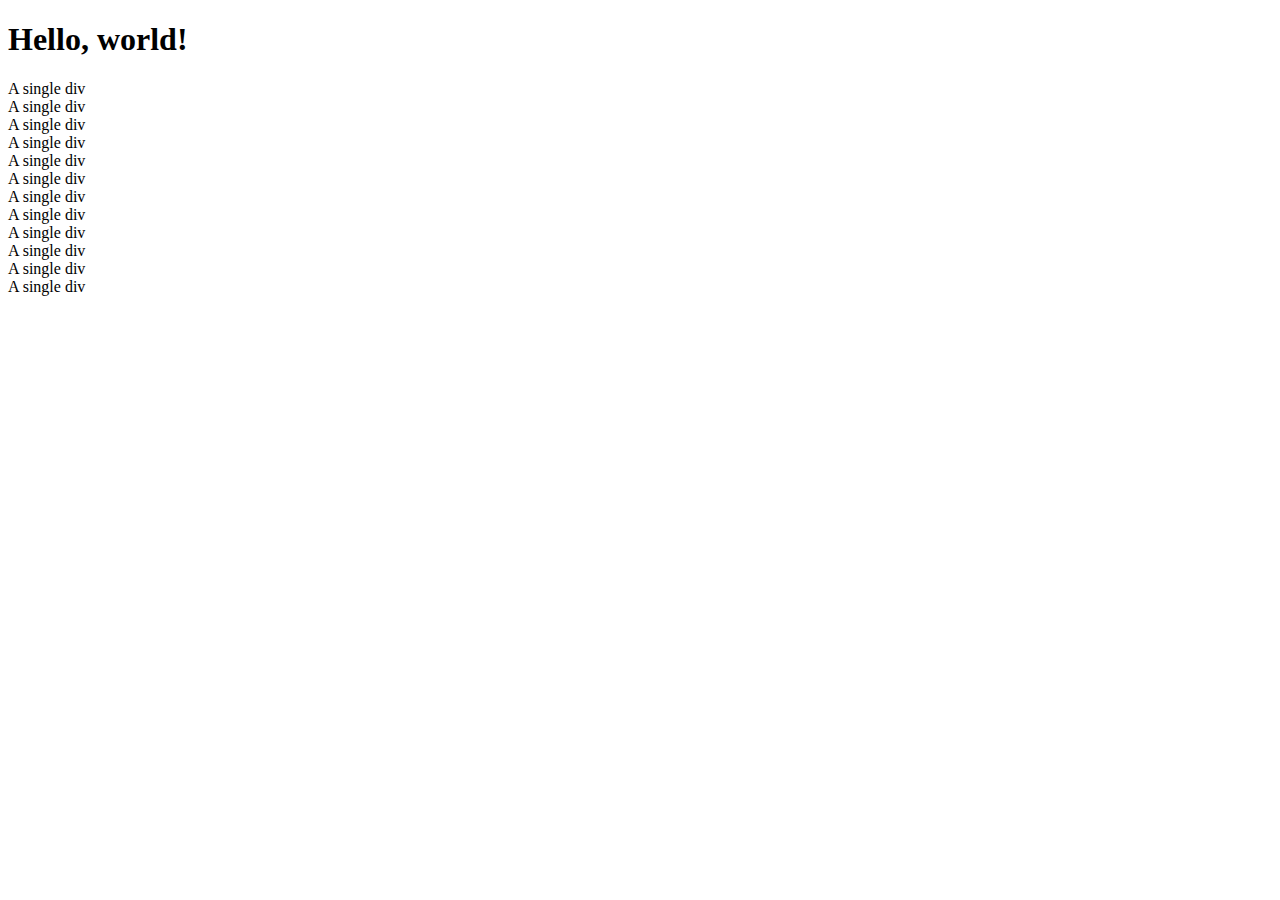
<file: index.html>
<!doctype html>
<html lang="en">

<head>
	<!-- Required meta tags -->
	<meta charset="utf-8">
	<meta name="viewport" content="width=device-width, initial-scale=1, shrink-to-fit=no">

	<!-- Bootstrap CSS -->
	<link rel="stylesheet" href="https://stackpath.bootstrapcdn.com/bootstrap/4.5.0/css/bootstrap.min.css"
		integrity="sha384-9aIt2nRpC12Uk9gS9baDl411NQApFmC26EwAOH8WgZl5MYYxFfc+NcPb1dKGj7Sk" crossorigin="anonymous">

	<title>Hello, world!</title>
</head>

<body>
	<h1>Hello, world!</h1>



	<div class="container-fluid">
		<div class="bg-primary p-5">A single div</div>
		<div class="bg-danger p-4">A single div</div>
		<div class="bg-info p-3">A single div</div>
		<div class="bg-success p-2">A single div</div>
		<div class="bg-secondary p-1">A single div</div>
		<div class="bg-warning p-0">A single div</div>
	</div>




	<div class="container-fluid">
		<div class="bg-primary ml-5">A single div</div>
		<div class="bg-danger m-4">A single div</div>
		<div class="bg-info m-3">A single div</div>
		<div class="bg-success m-2">A single div</div>
		<div class="bg-secondary m-1">A single div</div>
		<div class="bg-warning m-1">A single div</div>
	</div>
	<!-- Optional JavaScript -->
	<!-- jQuery first, then Popper.js, then Bootstrap JS -->
	<script src="https://code.jquery.com/jquery-3.5.1.slim.min.js"
		integrity="sha384-DfXdz2htPH0lsSSs5nCTpuj/zy4C+OGpamoFVy38MVBnE+IbbVYUew+OrCXaRkfj"
		crossorigin="anonymous"></script>
	<script src="https://cdn.jsdelivr.net/npm/popper.js@1.16.0/dist/umd/popper.min.js"
		integrity="sha384-Q6E9RHvbIyZFJoft+2mJbHaEWldlvI9IOYy5n3zV9zzTtmI3UksdQRVvoxMfooAo"
		crossorigin="anonymous"></script>
	<script src="https://stackpath.bootstrapcdn.com/bootstrap/4.5.0/js/bootstrap.min.js"
		integrity="sha384-OgVRvuATP1z7JjHLkuOU7Xw704+h835Lr+6QL9UvYjZE3Ipu6Tp75j7Bh/kR0JKI"
		crossorigin="anonymous"></script>
</body>

</html>
</file>
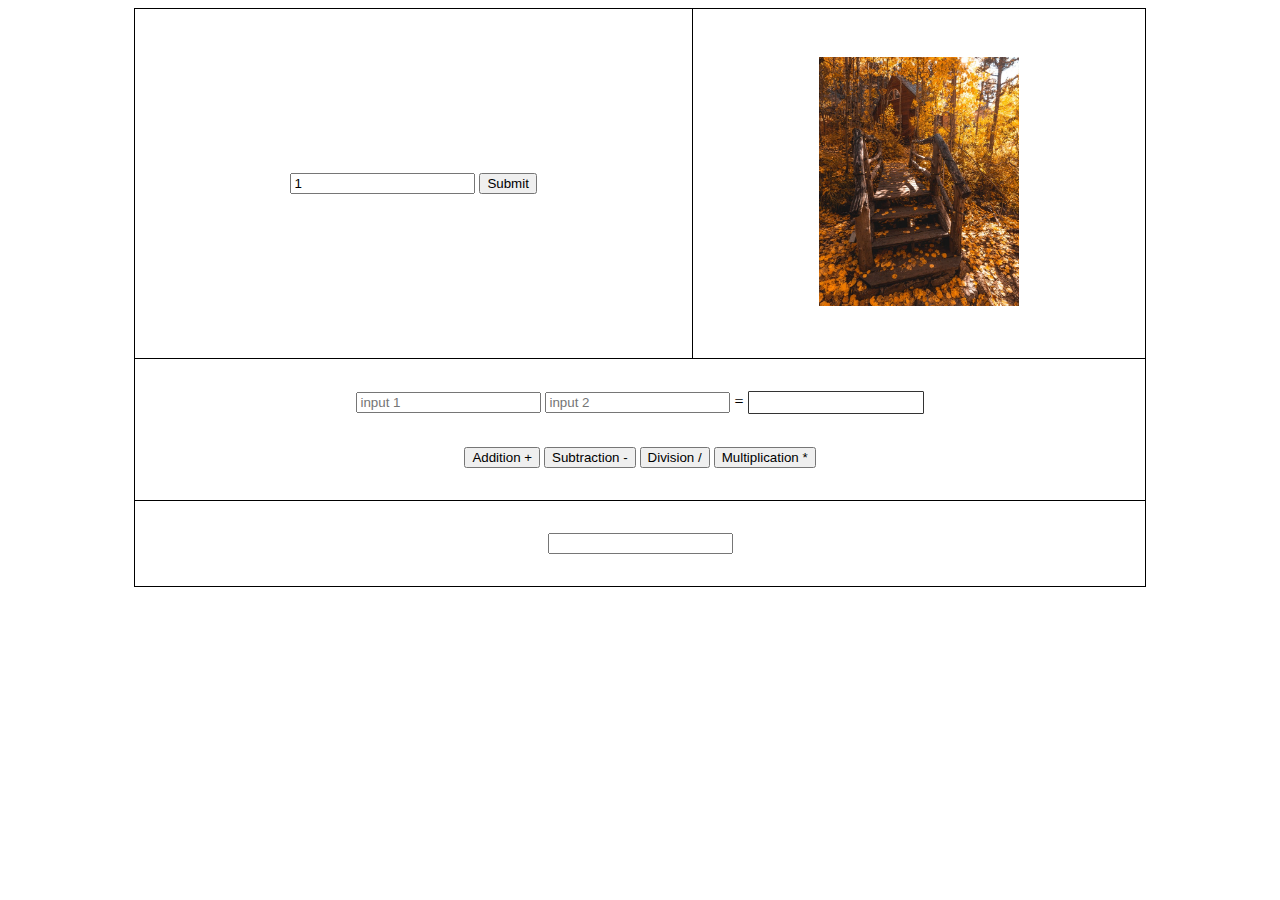
<file: Javascript/index.html>
<!doctype html>
<html lang="en">

<head>
    <meta charset="utf-8">
    <meta name="viewport" content="width=device-width, initial-scale=1, shrink-to-fit=no">
    <link rel="stylesheet" href="style.css">
    <title>Javascript Assignment</title>
</head>

<body>
    <table>
        <tr style="height:350px">
            <td>
                <input type="number" id="userTime" value='1'>
                <button onclick="changeImg()">Submit</button>
            </td>
            <td>
                <span><img name="slide" width="200" src="img/image1.jpg"></span>
            </td>
        </tr>
        <tr>
            <td colspan="2">
                <input id='inputA' placeholder="input 1">
                <span id="sign"></span>
                <input id="inputB" placeholder="input 2">
                <span> = </span>
                <p id='out'></p>
                <br>
                <p id='demo'></p><br>
                <button onclick="calculator('+')">Addition +</button>
                <button onclick="calculator('-')">Subtraction -</button>
                <button onclick="calculator('/')">Division /</button>
                <button onclick="calculator('*')">Multiplication *</button>

            </td>
        </tr>
        <tr>
            <td colspan="2"><input type="text" id='email' onkeyup="ValidateEmail()"></td>
        </tr>
    </table>
    <script src="script.js"></script>
</body>

</html>
</file>
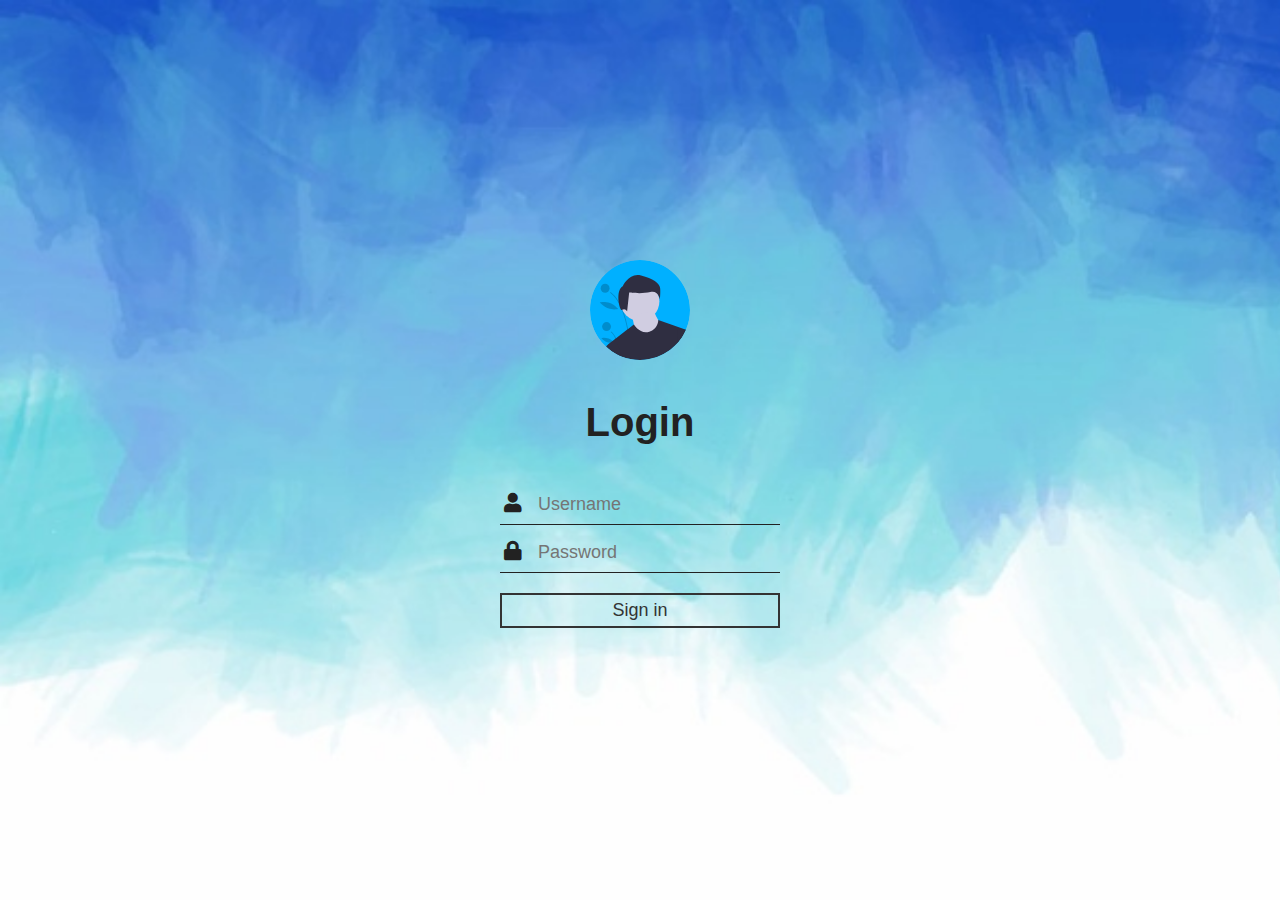
<file: Login-page/index.html>
<!DOCTYPE html>
<html lang="en" dir="ltr">

<head>
	<meta charset="utf-8">
	<title></title>
	<link rel="stylesheet" href="style.css">
</head>

<body>
	<div class="container">


		<div class="login-box">
			<form action="" class="form">
				<img src="undraw.svg">
				<h1>Login</h1>
				<div class="textbox">
					<i class="fas fa-user"></i>
					<input type="text" placeholder="Username">
				</div>

				<div class="textbox">
					<i class="fas fa-lock"></i>
					<input type="password" placeholder="Password">
				</div>

				<input type="button" class="btn" value="Sign in">
		</div>
	</div>
</body>

</html>
</file>
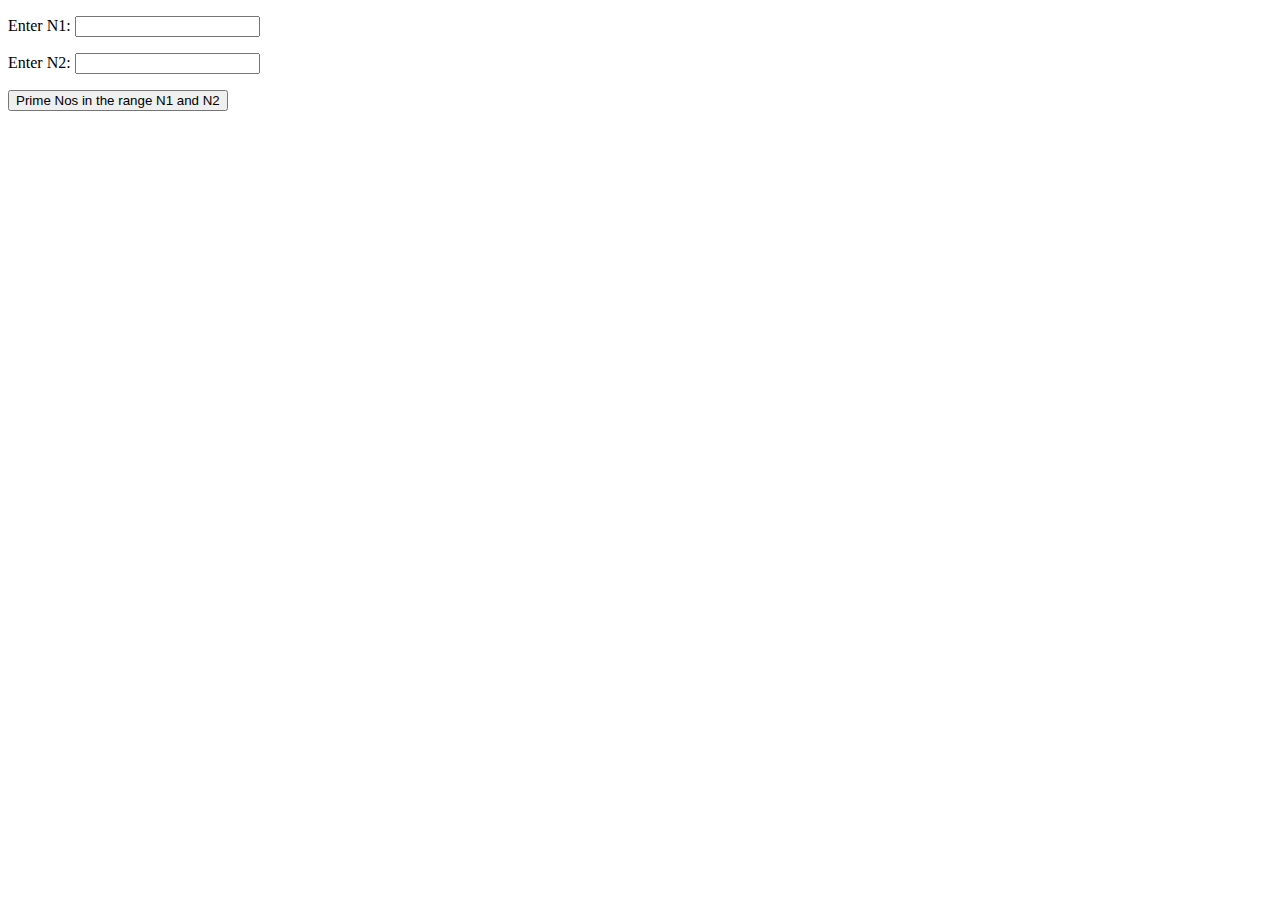
<file: PHP and MySQL/index.html>
<!DOCTYPE html>
<html>

<head>
    <title>Prime numbers</title>
</head>

<body>
    <form method="post" action="prime.php">
        <p>Enter N1: <input type="text" name="n1"> </p>
        <p>Enter N2: <input type="text" name="n2"> </p>
        <input type="submit" name="submit" value="Prime Nos in the range N1 and N2">
    </form>

</body>

</html>
</file>
<file: Javascript/style.css>
table {
    border-collapse: collapse;
    width:80%;
    margin: 0 auto;
}
  
table, th, td {
border: 1px solid black;
text-align: center;
padding: 2rem 0;
}

#out{
    display: inline-block;
    margin:0;
    padding:1px 2px;
    border: 1px solid #333;
    border-radius: 1px;
    height:19px;
    width:170px;
    margin-bottom: -7px;
}
</file>
<file: Login-page/style.css>
@import "https://use.fontawesome.com/releases/v5.5.0/css/all.css";
body{
  margin: 0;
  padding: 0;
  font-family: Arial;
  background: url(wallpaper.jpg) no-repeat;
  background-size: cover;
}
.container{
  height: 100vh;
  display: flex;
  align-items: center;
  justify-content: center;
}
.login-box{
  width: 280px;
  color: #222;
}
.login-box h1{
  text-align: center;
  font-size: 40px;
  padding: 13px 0;
}

.form img{
   
  display: block;
  margin-left: auto;
  margin-right: auto ;
  width:100px;
  border-radius: 50%;
  
}
.textbox{
  width: 100%;
  overflow: hidden;
  font-size: 20px;
  padding: 8px 0;
  margin: 8px 0;
  border-bottom: 1px solid;
}
.textbox i{
  width: 26px;
  float: left;
  text-align: center;
}
.textbox input{
  border: none;
  outline: none;
  background: none;
  color: #333;
  font-size: 18px;
  width: 80%;
  float: left;
  margin: 0 10px;
}
.btn{
  width: 100%;
  background: none;
  border: 2px solid;
  color: #333;
  padding: 5px;
  font-size: 18px;
  cursor: pointer;
  margin: 12px 0;
}
</file>
